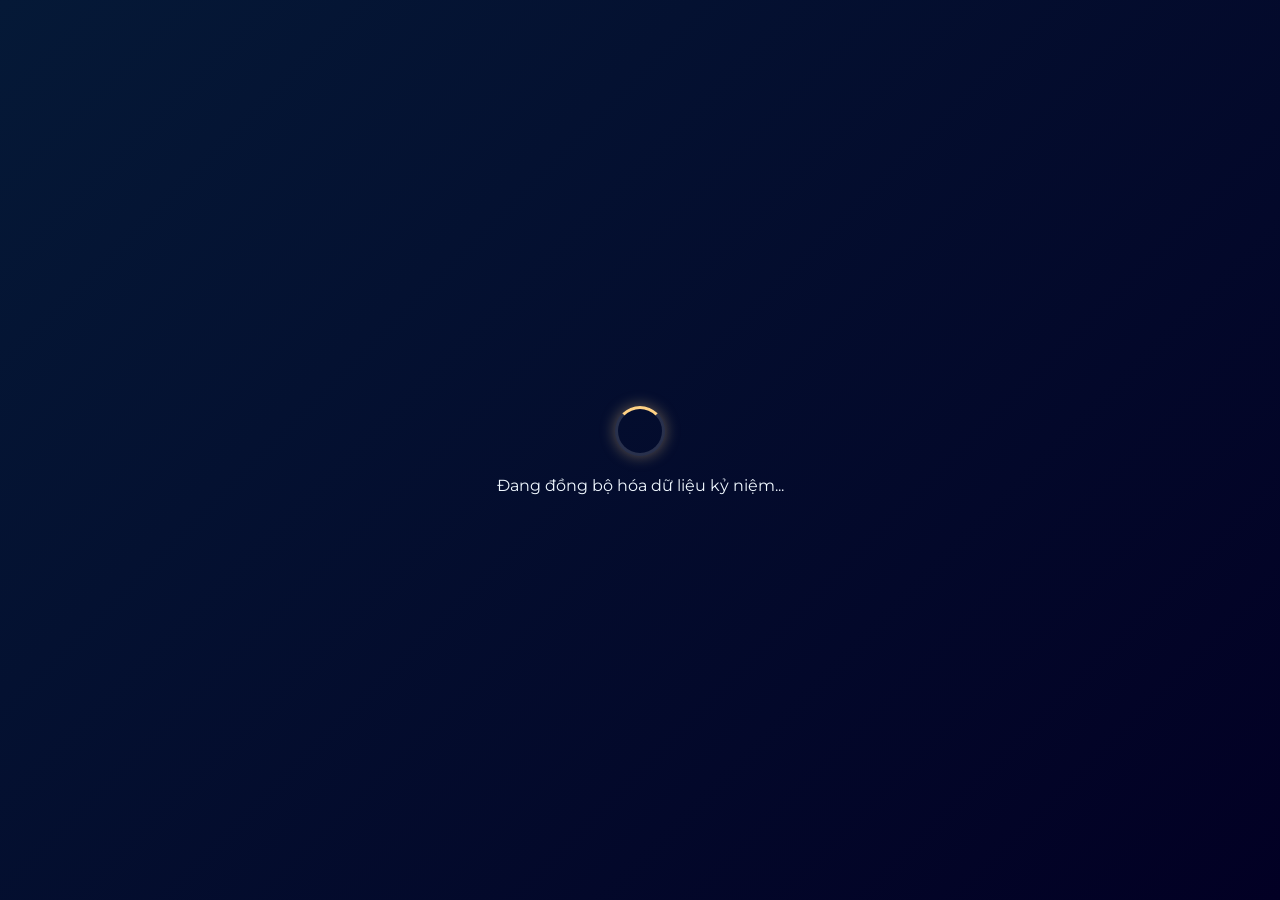
<file: days/pass.html>
<!DOCTYPE html>
<html lang="vi">
<head>
    <meta charset="UTF-8">
    <meta name="viewport" content="width=device-width, initial-scale=1.0">
    <title>Gửi Banh</title>
    <link rel="stylesheet" href="style.css">
    <link href="https://fonts.googleapis.com/css2?family=Dancing+Script:wght@700&family=Montserrat:wght@300;400;600&display=swap" rel="stylesheet">
</head>
<body>
<div class="bg-shape shape-1"></div>
    <div class="bg-shape shape-2"></div>
    <div class="bg-shape shape-3"></div>
    <div id="lock-screen">
        <div class="loader"></div>
        <p id="lock-message">Đang đồng bộ hóa dữ liệu kỷ niệm...</p>
    </div>

    <main id="main-content" class="hidden">
        <div class="glass-container">
            <header class="header">
                <h1 class="title">Em thật lòng cảm ơn chị</h1>
                <p class="subtitle">Ngày em gặp Banh • 30.10.2024</p>
            </header>

            <div class="bento-grid">
                <div class="item item-1"><img src="anh1.jfif" alt="Kỷ niệm 1"></div>
                <div class="item item-2"><img src="anh2.jfif" alt="Kỷ niệm 2"></div>
                <div class="item item-3"><img src="anh3.jfif" alt="Kỷ niệm 3"></div>
                <div class="item item-4"><img src="anh4.jfif" alt="Kỷ niệm 4"></div>
            </div>

            <section class="letter-content">
                <p>Gửi <strong>Banh</strong>,</p>
                <p>Có thể chị không nhớ nhưng 30/10/2024 là ngày em gặp chị.</p>
                <p>1 đứa như em có thể gặp được 1 người wholesome như chị, có thể nói là em đã sử dụng hết may mắn cả đời em vào cái ngày hôm đó luôn á. Em xin lỗi vì chị đã phải chịu đựng sự nhảm của em mấy nay. Và cũng thật lòng cảm ơn chị đã lắng nghe em.</p>
<div class="signature">
                    <span>Lời cảm ơn từ tận đáy lòng của 1 đứa tệ,</span>
                    <h2 class="my-name">zune nguỹn</h2>
                </div>
            </section>
        </div> <div class="next-action">
            <a href="gift/index2.html" class="glass-btn">Vẫn còn quà nữa nè ✨</a>
        </div>
        
    </main>

    <script src="script.js"></script>
</body>
</html>
</file>
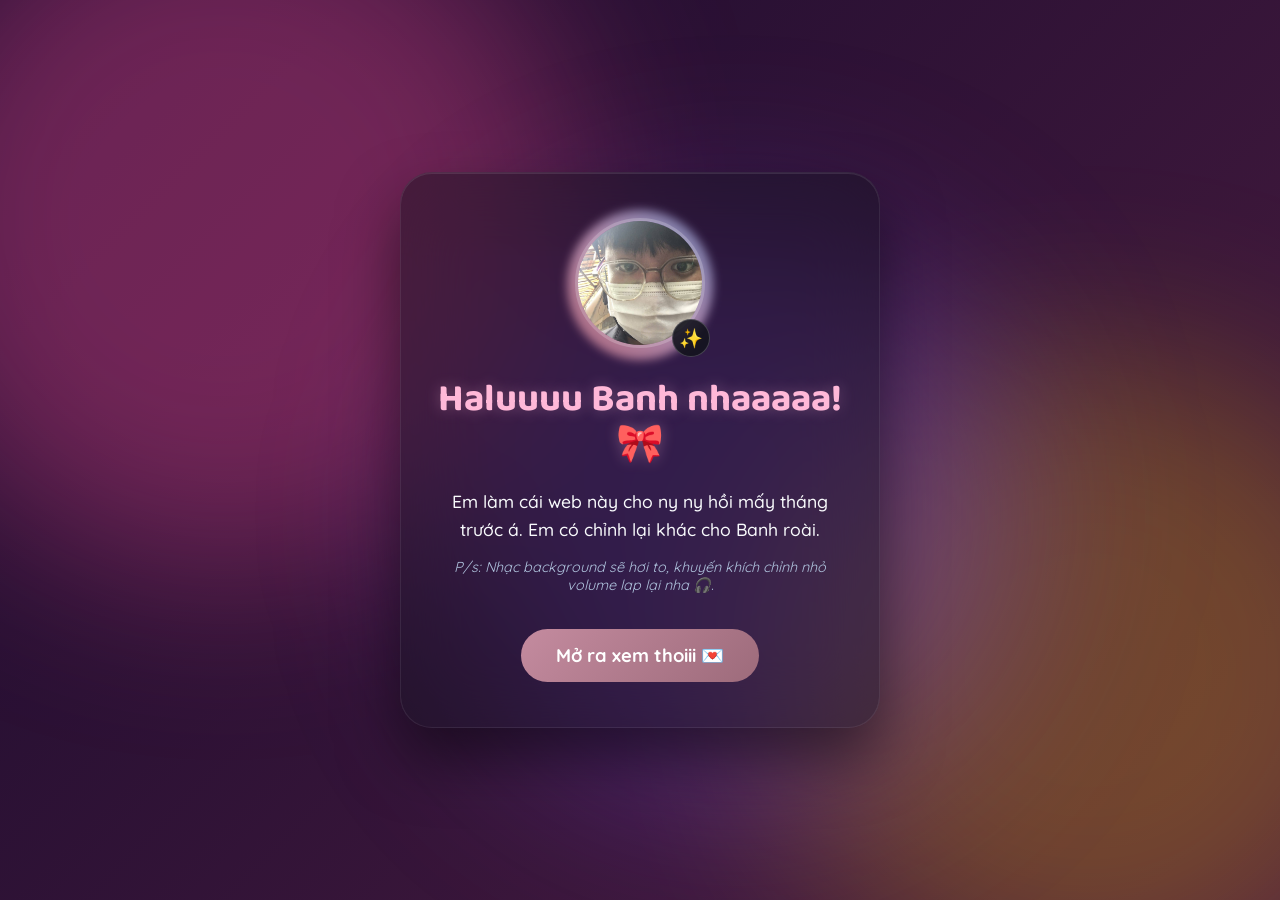
<file: days/gift/index2.html>
<!DOCTYPE html>
<html lang="vi">
<head>
    <meta charset="utf-8">
    <meta name="viewport" content="width=device-width, initial-scale=1, maximum-scale=1, user-scalable=no">
    <title>Gửi Banh ✨</title>
    <link href="https://fonts.googleapis.com/css2?family=Baloo+2:wght@500;600;700;800&family=Quicksand:wght@400;500;600;700&display=swap" rel="stylesheet">
    <link rel="stylesheet" href="style.css">
</head>
<body>
    <audio id="bgMusic" loop>
        <source src="i hear a symphony.mp3" type="audio/mpeg">
    </audio>

    <div class="healing-wrapper" id="mainBg">
        <div class="aurora-bg">
            <div class="aurora-blob aurora-1"></div>
            <div class="aurora-blob aurora-2"></div>
            <div class="aurora-blob aurora-3"></div>
        </div>

        <div id="screen1" class="glass-card premium-glass">
            <div class="img-container">
                <div class="avatar-ring"></div>
                <img src="a.jpg" class="avatar floating" alt="Hug" onerror="this.src='https://placehold.co/150x150/1a1a24/4a4a5a?text=Hug'">
                <div class="sparkle-badge">✨</div>
            </div>
            <h1>Haluuuu Banh nhaaaaa! 🎀</h1>
            <p class="subtitle">Em làm cái web này cho ny ny hồi mấy tháng trước á. Em có chỉnh lại khác cho Banh roài.</p>
            <p class="note">P/s: Nhạc background sẽ hơi to, khuyến khích chỉnh nhỏ volume lap lại nha 🎧.</p>
            <button class="btn btn-primary pulse-glow" id="btnNext">Mở ra xem thoiii 💌</button>
        </div>

        <div id="screen2" class="glass-card premium-glass hidden">
            <h1 class="title-main" id="questionText">Banh có ghét em hong? 🥺</h1>
            
            <div id="btnGroup" class="button-row">
                <button id="btnHong" class="btn-action btn-hong">Có :( 🌧️</button>
                <button id="btnCo" class="btn-action btn-co">Hong :)</button>
            </div>

            <div id="feedbackArea" class="hidden">
                <div id="statusIcon" class="status-icon bounce"></div>

                <div class="split-layout">
                    <div class="text-column">
                        <div id="statusText" class="letter-box smooth-scroll"></div>
                    </div>
                    
                    <div class="media-column">
                        <div id="videoContainer" class="glass-polaroid hidden">
                            <div class="polaroid-pin">📌</div>
                            <div class="video-wrapper">
                                <video id="comfortVideo" controls playsinline>
                                    <source src="vid.mp4" type="video/mp4">
                                </video>
                            </div>
                            <div class="polaroid-label">Nghe thử nha... ☁️</div>
                        </div>
                    </div>
                </div>

                <div class="action-footer">
                    <button id="btnBack" class="btn btn-secondary hidden">Quay lại nè ↩️</button>
                    <a href="https://m.me/" target="_blank" id="btnChat" class="btn btn-chat hidden">Thật lòng cảm ơn chị đã đọc những dòng này. 🫂</a>
                </div>
            </div>
        </div>
    </div>

    <script src="script.js"></script>
</body>
</html>
</file>
<file: days/style.css>
:root {
    /* Lớp kính mờ */
    --glass-bg: rgba(10, 20, 40, 0.4); 
    --glass-border: rgba(255, 255, 255, 0.15);
    --text-primary: #f0f8ff; 
    
    /* Màu Vàng Đào / Champagne */
    --accent-color: #FFD285; 
    --accent-glow: rgba(255, 210, 133, 0.4);
}

* { margin: 0; padding: 0; box-sizing: border-box; }

body {
    font-family: 'Montserrat', sans-serif;
    
    /* --- NỀN GRADIENT CHUYỂN ĐỘNG (Đi từ Tối -> Sáng) --- */
    background: linear-gradient(-45deg, #020024, #051937, #004d7a, #008793);
    background-size: 400% 400%;
    animation: gradientBG 15s ease infinite; 
    
    overflow-x: hidden;
    overflow-y: auto; 
    color: var(--text-primary);
    position: relative;
    z-index: 1;
}

/* Keyframes chung cho việc đổi màu gradient */
@keyframes gradientBG {
    0% { background-position: 0% 50%; }
    50% { background-position: 100% 50%; }
    100% { background-position: 0% 50%; }
}

#main-content {
    width: 100%;
    display: flex;
    justify-content: center;
    align-items: flex-start;
    padding: 0px 0 100px 0; 
    min-height: 100vh;
}

/* Hiệu ứng kính mờ cho container */
.glass-container {
    width: 90%;
    max-width: 900px;
    background: var(--glass-bg);
    backdrop-filter: blur(20px);
    -webkit-backdrop-filter: blur(20px);
    border: 1px solid var(--glass-border);
    border-radius: 30px;
    padding: 40px;
    box-shadow: 0 15px 45px rgba(0, 0, 0, 0.5), inset 0 0 20px rgba(255, 255, 255, 0.05);
    animation: fadeIn 1.5s ease;
}

.header { text-align: center; margin-bottom: 30px; }
.title { 
    font-family: 'Dancing Script', cursive; 
    font-size: 3.5rem; 
    color: var(--accent-color);
    text-shadow: 0 0 15px var(--accent-glow), 0 0 30px rgba(255, 210, 133, 0.2);
}
.subtitle { font-weight: 300; letter-spacing: 2px; opacity: 0.9; color: #caf0f8; }

/* Bento Grid */
.bento-grid {
    display: grid;
    grid-template-columns: repeat(4, 1fr);
    grid-template-rows: repeat(2, 200px);
    gap: 15px;
    margin-bottom: 30px;
}

.item {
    border-radius: 20px;
    overflow: hidden;
    border: 1px solid var(--glass-border);
    transition: transform 0.5s ease, box-shadow 0.5s ease, border-color 0.5s ease;
}

.item img { width: 100%; height: 100%; object-fit: cover; }
.item:hover { 
    transform: scale(1.03) translateY(-5px); 
    box-shadow: 0 10px 25px rgba(0, 0, 0, 0.4);
    border-color: var(--accent-color);
}

.item-1 { grid-column: span 2; }
.item-2 { grid-column: span 2; }
.item-3 { grid-column: span 1; }
.item-4 { grid-column: span 3; }

/* Nội dung thư */
.letter-content { 
    line-height: 1.8; 
    font-size: 1.05rem; 
    font-weight: 300; 
    color: #e2e8f0; 
}
.letter-content p { margin-bottom: 15px; }

.signature { text-align: right; margin-top: 30px; }
.my-name { 
    font-family: 'Dancing Script', cursive; 
    font-size: 2.5rem; 
    color: var(--accent-color); 
    text-shadow: 0 0 12px var(--accent-glow);
}

/* Màn hình khóa */
#lock-screen {
    position: fixed; top: 0; left: 0; width: 100%; height: 100%;
    background: linear-gradient(-45deg, #020024, #051937); 
    display: flex; flex-direction: column;
    justify-content: center; align-items: center; z-index: 1000;
}
.loader {
    width: 50px; height: 50px; border: 3px solid var(--glass-border);
    border-top: 3px solid var(--accent-color); border-radius: 50%;
    animation: spin 1s linear infinite; margin-bottom: 20px;
    box-shadow: 0 0 15px var(--accent-glow);
}

@keyframes spin { 100% { transform: rotate(360deg); } }
@keyframes fadeIn { from { opacity: 0; transform: translateY(30px); } to { opacity: 1; transform: translateY(0); } }

.hidden { display: none !important; }

/* Responsive */
@media (max-width: 768px) {
    .bento-grid { grid-template-columns: repeat(2, 1fr); grid-template-rows: auto; }
    .item { grid-column: span 2; height: 200px; }
    .title { font-size: 2.5rem; }
}

/* --- HIỆU ỨNG 2 HỘT TƯƠNG PHẢN ÁNH SÁNG --- */
.bg-shape {
    position: absolute;
    filter: blur(80px); 
    border-radius: 50%;
    z-index: -1;
    opacity: 0.8;
}

/* Hột góc trên bên trái */
.shape-1 {
    width: 500px; 
    height: 500px;
    /* Đảo màu: Đi từ Sáng -> Tối */
    background: linear-gradient(-45deg, #6FB1FC, #4364F7, #051937, #020024);
    background-size: 400% 400%;
    top: -15%; 
    left: -10%;
    /* Kết hợp cả 2 hiệu ứng: Vừa lơ lửng, vừa đổi màu đồng bộ thời gian với nền */
    animation: floatOrb 12s infinite ease-in-out alternate, gradientBG 15s ease infinite;
}

/* Hột góc dưới bên phải */
.shape-2 {
    width: 600px; 
    height: 600px;
    /* Đảo màu: Đi từ Sáng -> Tối */
    background: linear-gradient(-45deg, #00c6ff, #0072ff, #0a1931, #020617);
    background-size: 400% 400%;
    bottom: -20%; 
    right: -10%;
    /* floatOrb alternate-reverse để cục dưới bay ngược hướng cục trên */
    animation: floatOrb 12s infinite ease-in-out alternate-reverse, gradientBG 15s ease infinite;
}

.shape-3 { display: none; } 

@keyframes floatOrb {
    0% { transform: translateY(0) translateX(0) scale(1); }
    100% { transform: translateY(-50px) translateX(40px) scale(1.1); }
}

/* --- NÚT CHUYỂN TIẾP TRANG QUÀ TẶNG --- */
.next-action {
    position: fixed; 
    bottom: 40px; 
    right: 40px; 
    z-index: 999; 
    text-align: center;
    animation: fadeIn 2s ease forwards;
    animation-delay: 1s; 
    opacity: 0; 
}

@media (max-width: 768px) {
    .next-action {
        bottom: 20px;
        right: 20px;
        transform: scale(0.9);
    }
}

.glass-btn {
    display: inline-block;
    padding: 15px 35px;
    font-family: 'Montserrat', sans-serif;
    font-size: 1.1rem;
    font-weight: 600;
    color: var(--text-primary);
    text-decoration: none;
    background: rgba(255, 255, 255, 0.05);
    border: 1px solid var(--glass-border);
    border-radius: 50px;
    backdrop-filter: blur(10px);
    -webkit-backdrop-filter: blur(10px);
    transition: all 0.4s ease;
    box-shadow: 0 4px 15px rgba(0, 0, 0, 0.2);
    position: relative;
    overflow: hidden;
    animation: pulseBtn 2s infinite; 
}

.glass-btn:hover {
    background: rgba(255, 210, 133, 0.15); 
    transform: translateY(-5px) scale(1.02);
    box-shadow: 0 10px 25px rgba(255, 210, 133, 0.3);
    border-color: var(--accent-color);
    color: var(--accent-color);
    animation: none; 
}

@keyframes pulseBtn {
    0% { transform: scale(1); box-shadow: 0 0 0 0 rgba(255, 210, 133, 0.4); }
    70% { transform: scale(1.05); box-shadow: 0 0 0 15px rgba(255, 210, 133, 0); }
    100% { transform: scale(1); box-shadow: 0 0 0 0 rgba(255, 210, 133, 0); }
}
</file>
<file: days/gift/style.css>
:root {
    /* Ratatouille Synesthesia Colors */
    --aurora-1: rgba(255, 81, 155, 0.35); /* Vị dâu tây ngọt ngào */
    --aurora-2: rgba(255, 204, 0, 0.25);  /* Vị phô mai vàng ấm */
    --aurora-3: rgba(123, 74, 226, 0.35); /* Vị nho tím thẫm */
    
    /* Text & Accents */
    --text-main: #f8fafc;
    --text-muted: #b0c4de;
    --accent-glow: #ffb8d8;
    
    /* Glass Properties */
    --glass-bg: rgba(20, 18, 30, 0.45);
    --glass-border: rgba(255, 255, 255, 0.08);
    --glass-shadow: 0 30px 60px rgba(0,0,0,0.5);
}

* { box-sizing: border-box; -webkit-tap-highlight-color: transparent; }

body, html {
    margin: 0; padding: 0;
    font-family: 'Quicksand', sans-serif;
    height: 100%; width: 100%;
    color: var(--text-main);
    background-color: #0f0c29;
    overflow: hidden; 
}

/* --- RATATOUILLE BACKGROUND --- */
.healing-wrapper {
    height: 100%; width: 100%;
    display: flex; align-items: center; justify-content: center;
    position: relative; overflow-y: auto; overflow-x: hidden;
    padding: 30px 15px;
    z-index: 1;
    /* Hiệu ứng nền chuyển màu liên tục */
    background: linear-gradient(-45deg, #0f0c29, #302b63, #24243e, #4a1c40, #1a0b2e);
    background-size: 400% 400%;
    animation: ratatouilleShift 8s ease infinite;
}

@keyframes ratatouilleShift {
    0% { background-position: 0% 50%; }
    50% { background-position: 100% 50%; }
    100% { background-position: 0% 50%; }
}

.aurora-bg {
    position: fixed; top: 0; left: 0; width: 100vw; height: 100vh;
    z-index: -1; overflow: hidden; pointer-events: none;
}

/* Các đốm sáng trôi nổi hòa quyện vào nhau */
.aurora-blob {
    position: absolute; border-radius: 50%; filter: blur(90px);
    animation: drift 15s infinite alternate cubic-bezier(0.4, 0, 0.2, 1);
}
.aurora-1 { width: 55vw; height: 55vw; background: var(--aurora-1); top: -15%; left: -10%; }
.aurora-2 { width: 50vw; height: 50vw; background: var(--aurora-2); bottom: -10%; right: -10%; animation-delay: -5s; }
.aurora-3 { width: 45vw; height: 45vw; background: var(--aurora-3); top: 25%; left: 35%; animation-delay: -10s; }

@keyframes drift {
    0% { transform: translate(0, 0) scale(1) rotate(0deg); }
    100% { transform: translate(15vw, -15vh) scale(1.3) rotate(20deg); }
}

/* --- PREMIUM GLASS CARD --- */
.premium-glass {
    background: var(--glass-bg);
    backdrop-filter: blur(35px); -webkit-backdrop-filter: blur(35px);
    border: 1px solid var(--glass-border);
    border-radius: 32px;
    padding: 45px 35px;
    width: 100%; max-width: 480px;
    text-align: center;
    box-shadow: var(--glass-shadow), inset 0 1px 0 rgba(255,255,255,0.1);
    transition: max-width 0.6s cubic-bezier(0.34, 1.56, 0.64, 1);
}

.premium-glass.wide-card {
    max-width: 950px; 
}

/* --- AVATAR & TYPOGRAPHY --- */
.img-container { position: relative; display: inline-block; margin-bottom: 25px; }
.avatar { 
    width: 130px; height: 130px; border-radius: 50%; 
    object-fit: cover; border: 3px solid rgba(255,255,255,0.2);
    position: relative; z-index: 2;
}
.avatar-ring {
    position: absolute; top: -8px; left: -8px; right: -8px; bottom: -8px;
    border-radius: 50%; background: linear-gradient(45deg, #ff9a9e, #fecfef, #a1c4fd);
    z-index: 1; animation: spinGlow 4s linear infinite; opacity: 0.6; filter: blur(5px);
}
.sparkle-badge {
    position: absolute; bottom: -5px; right: -5px;
    background: rgba(20, 20, 30, 0.9); border: 1px solid rgba(255,255,255,0.2);
    border-radius: 50%; width: 38px; height: 38px; display: flex; align-items: center; justify-content: center;
    font-size: 1.2rem; z-index: 3;
}

@keyframes spinGlow { 100% { transform: rotate(360deg); } }

h1 { font-family: 'Baloo 2', cursive; font-size: 2.4rem; color: var(--accent-glow); margin: 0 0 10px 0; line-height: 1.2; text-shadow: 0 0 15px rgba(255, 184, 216, 0.3); }
.subtitle { font-size: 1.1rem; color: var(--text-main); margin-bottom: 15px; font-weight: 500; line-height: 1.6; }
.note { font-size: 0.9rem; color: var(--text-muted); margin-bottom: 35px; font-style: italic; }
.status-icon { font-size: 3.5rem; margin-bottom: 10px; }

/* --- BUTTONS --- */
.btn { 
    border: none; border-radius: 50px; padding: 15px 35px; 
    font-size: 1.15rem; font-weight: 700; cursor: pointer; 
    transition: all 0.3s cubic-bezier(0.4, 0, 0.2, 1); font-family: inherit; 
}
.pulse-glow { animation: pulseShadow 2s infinite; }
@keyframes pulseShadow { 0% { box-shadow: 0 0 0 0 rgba(255, 184, 216, 0.4); } 70% { box-shadow: 0 0 0 15px rgba(255, 184, 216, 0); } 100% { box-shadow: 0 0 0 0 rgba(255, 184, 216, 0); } }

.btn-primary { background: linear-gradient(135deg, #c48b9f, #9d6b7b); color: #fff; }
.btn-primary:hover { transform: translateY(-3px); filter: brightness(1.1); }

.button-row { display: flex; gap: 20px; margin-top: 20px; justify-content: center;}
.btn-action { flex: 1; max-width: 200px; border: none; border-radius: 18px; padding: 16px; font-weight: 600; font-size: 1.1rem; cursor: pointer; transition: 0.3s ease; color: #fff; }
.btn-hong { background: rgba(255,255,255,0.05); border: 1px solid rgba(255,255,255,0.1); backdrop-filter: blur(10px); }
.btn-hong:hover { background: rgba(255,255,255,0.1); transform: translateY(-3px); }
.btn-co { background: linear-gradient(135deg, #a67c6d, #8a6558); }

/* --- SPLIT LAYOUT --- */
.split-layout { 
    display: flex; gap: 40px; margin-top: 20px; 
    align-items: stretch;
}
.text-column { flex: 1.3; display: flex; flex-direction: column; }
.media-column { flex: 0.9; display: flex; flex-direction: column; min-width: 280px; }

/* Thư */
.letter-box {
    background: rgba(15, 17, 26, 0.5);
    padding: 30px; border-radius: 20px;
    box-shadow: inset 0 0 0 1px rgba(255, 255, 255, 0.05);
    text-align: justify; line-height: 1.85; font-size: 1.05rem; font-weight: 500;
    color: #e2e8f0; width: 100%; height: 100%; max-height: 420px;
    overflow-y: auto; padding-right: 25px; /* Tránh chữ bị sát vào thanh scroll */
}

/* --- SCROLLBAR REDESIGN --- */
.smooth-scroll::-webkit-scrollbar { 
    width: 6px; 
}
.smooth-scroll::-webkit-scrollbar-track { 
    background: rgba(255, 255, 255, 0.03); 
    border-radius: 10px; 
    margin: 15px 0; /* Cách góc bo tròn 1 chút */
}
.smooth-scroll::-webkit-scrollbar-thumb { 
    /* Dùng màu gradient hòa hợp với viền/nền phim Ratatouille */
    background: linear-gradient(180deg, rgba(255, 81, 155, 0.6), rgba(123, 74, 226, 0.6)); 
    border-radius: 10px; 
}
.smooth-scroll::-webkit-scrollbar-thumb:hover { 
    background: linear-gradient(180deg, rgba(255, 81, 155, 0.9), rgba(123, 74, 226, 0.9)); 
}

/* Video Glass Polaroid */
.glass-polaroid {
    background: rgba(20, 22, 32, 0.6); padding: 12px 12px 20px 12px;
    border-radius: 16px; border: 1px solid rgba(255,255,255,0.08);
    position: relative; transform: rotate(2deg);
    transition: transform 0.4s ease; height: 100%; max-height: 420px; 
    display: flex; flex-direction: column;
}
.glass-polaroid:hover { transform: rotate(0deg) translateY(-5px); }
.polaroid-pin { position: absolute; top: -15px; left: 50%; transform: translateX(-50%); font-size: 1.8rem; z-index: 5; text-shadow: 0 5px 10px rgba(0,0,0,0.5);}
.video-wrapper { 
    border-radius: 10px; overflow: hidden; flex: 1; 
    display: flex; background: #000; box-shadow: inset 0 0 20px rgba(0,0,0,0.8);
}
video { width: 100%; height: 100%; object-fit: cover; }
.polaroid-label { margin-top: 15px; font-size: 1rem; color: var(--accent-glow); font-family: 'Baloo 2', cursive; text-align: center; font-weight: 600;}

/* --- FOOTER ACTIONS --- */
.action-footer { display: flex; flex-direction: column; gap: 15px; align-items: center; margin-top: 40px; }
.btn-secondary { background: transparent; color: var(--text-muted); border: 1px solid rgba(255,255,255,0.1); }
.btn-secondary:hover { background: rgba(255,255,255,0.05); color: #fff; }
.btn-chat { 
    background: linear-gradient(135deg, rgba(255,255,255,0.1), rgba(255,255,255,0.02)); 
    border: 1px solid rgba(255,255,255,0.1); color: #fff; 
    text-decoration: none; padding: 16px 30px; border-radius: 50px; font-weight: 700;
    backdrop-filter: blur(10px); box-shadow: 0 10px 20px rgba(0,0,0,0.2);
}
.btn-chat:hover { background: rgba(255,255,255,0.15); transform: translateY(-2px); border-color: rgba(255,255,255,0.3);}

/* Animations & Utils */
.hidden { display: none !important; }
.fade-in { animation: smoothFadeIn 0.8s cubic-bezier(0.16, 1, 0.3, 1) forwards; }
@keyframes smoothFadeIn { from { opacity: 0; transform: translateY(20px) scale(0.98); } to { opacity: 1; transform: translateY(0) scale(1); } }
.floating { animation: gentleFloat 5s ease-in-out infinite; }
@keyframes gentleFloat { 0%, 100% { transform: translateY(0); } 50% { transform: translateY(-12px); } }
.bounce { animation: iconBounce 1.5s infinite alternate ease-in-out; }
@keyframes iconBounce { from { transform: translateY(0); } to { transform: translateY(-12px) scale(1.1); } }

/* Reponsive */
@media (max-width: 850px) {
    .split-layout { flex-direction: column; gap: 25px; }
    .premium-glass.wide-card { max-width: 90%; padding: 30px 20px; }
    .media-column { min-width: 100%; }
    .glass-polaroid { max-height: 350px; }
    .letter-box { max-height: 300px; }
}
</file>
